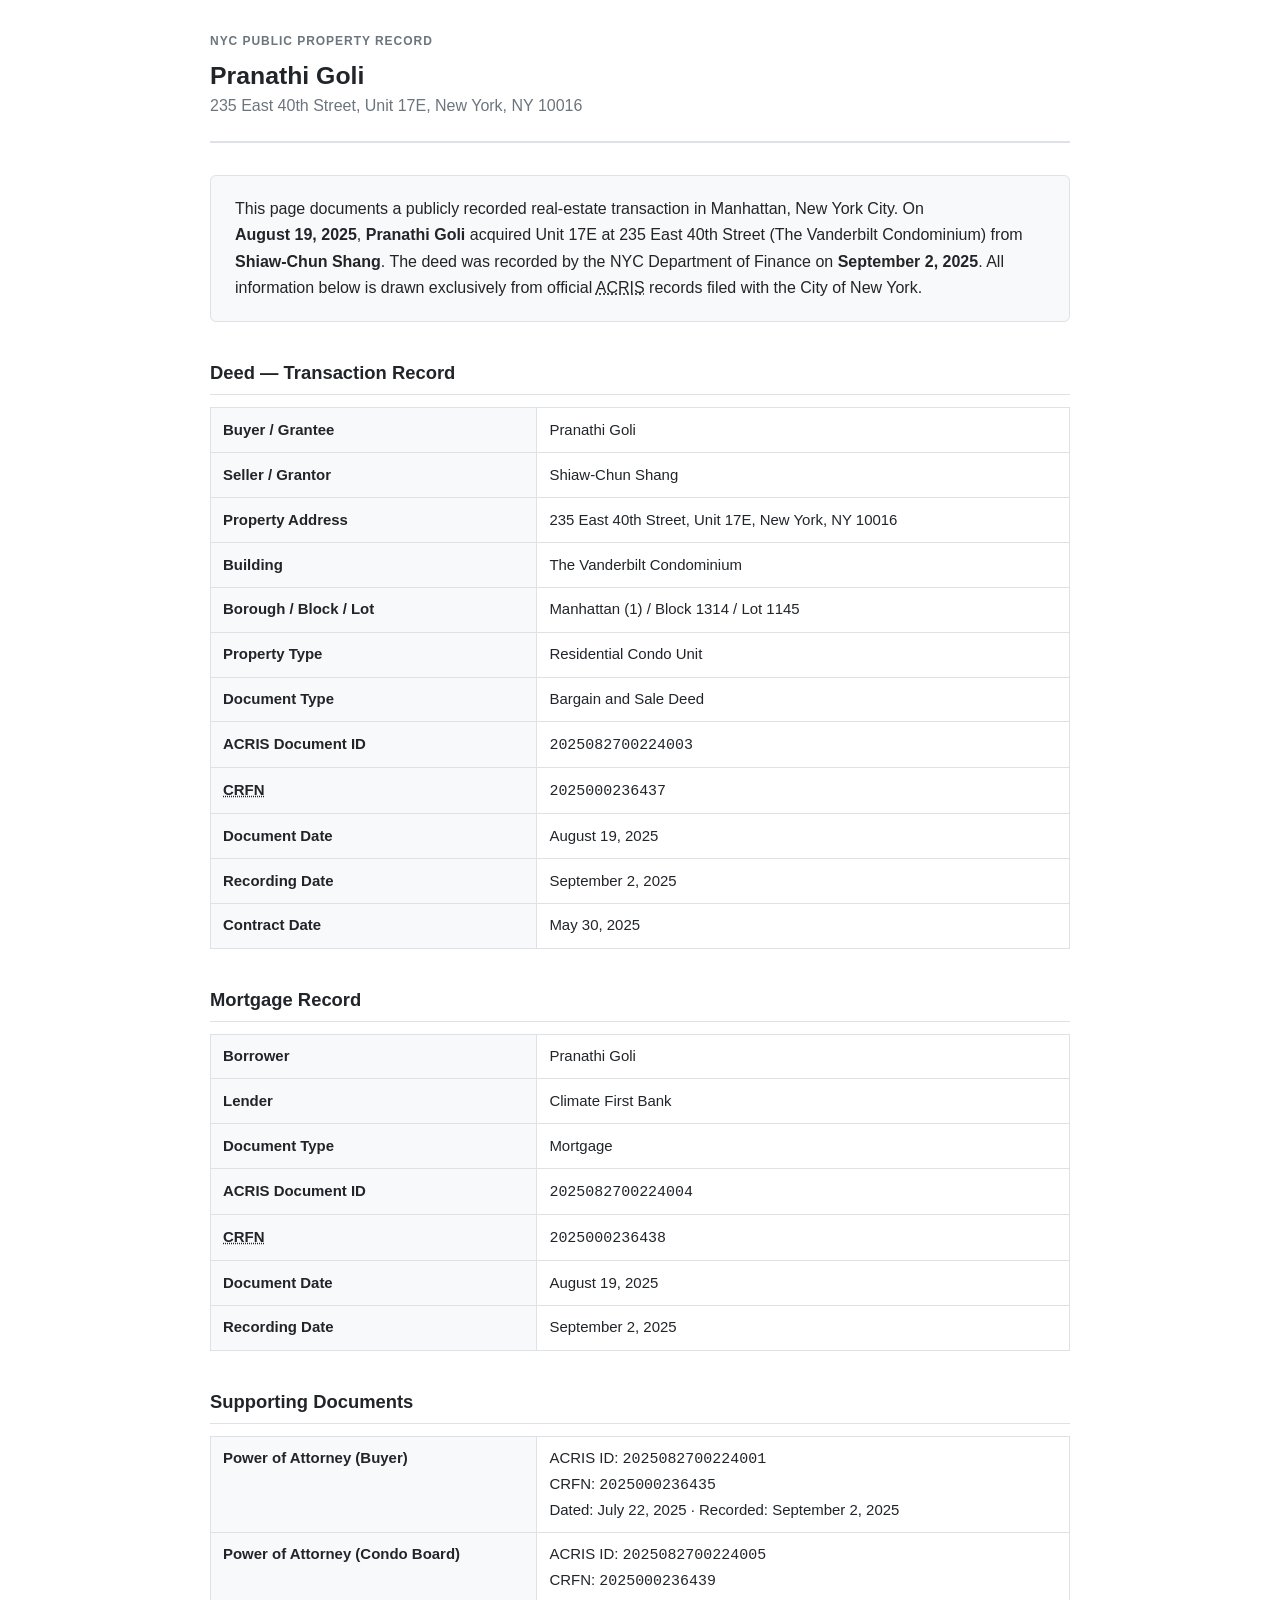
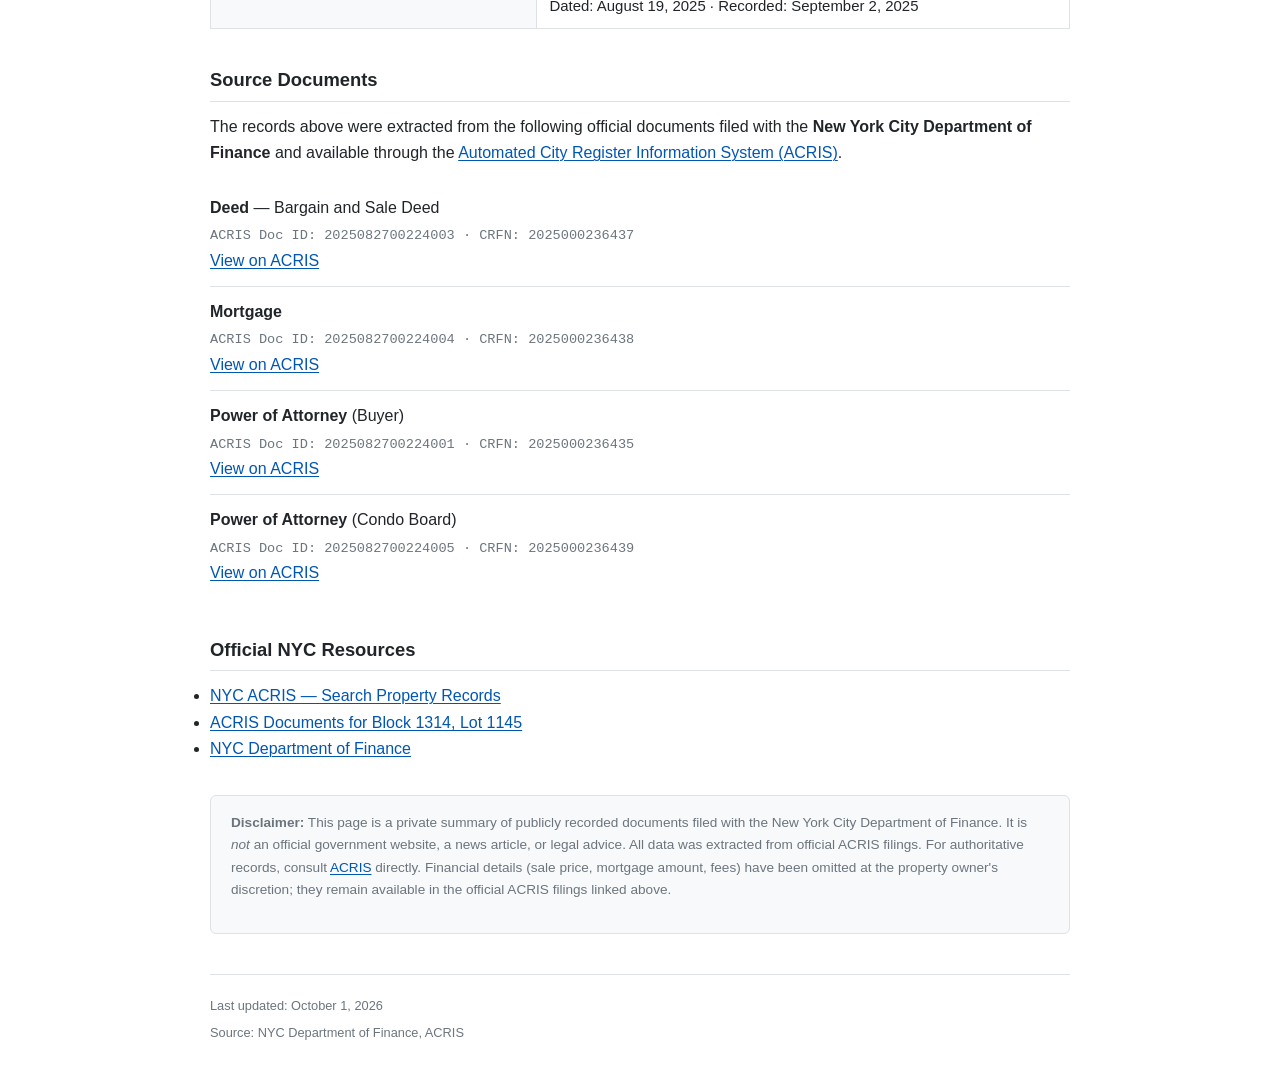
<file: index.html>
<!DOCTYPE html>
<html lang="en">
<head>
  <meta charset="utf-8">
  <meta name="viewport" content="width=device-width, initial-scale=1">
  <title>Pranathi Goli &mdash; 235 East 40th Street, Unit 17E | NYC Property Record</title>
  <meta name="description" content="Public property record for the 2025 transfer of 235 East 40th Street, Unit 17E, New York, NY 10016, to Pranathi Goli, sourced from NYC Department of Finance ACRIS documents.">
  <meta name="robots" content="index, follow">
  <link rel="canonical" href="https://nyc-acris-records.github.io/property-record/">
  <link rel="stylesheet" href="styles.css">

  <!-- Structured Data (Schema.org) -->
  <script type="application/ld+json">
  {
    "@context": "https://schema.org",
    "@type": "WebPage",
    "name": "Pranathi Goli — 235 East 40th Street, Unit 17E | NYC Property Record",
    "description": "Public property record for the 2025 transfer of 235 East 40th Street, Unit 17E, New York, NY 10016, to Pranathi Goli, sourced from NYC Department of Finance ACRIS documents.",
    "url": "https://nyc-acris-records.github.io/property-record/",
    "dateModified": "2026-10-01",
    "inLanguage": "en",
    "about": {
      "@type": "Place",
      "name": "235 East 40th Street, Unit 17E",
      "address": {
        "@type": "PostalAddress",
        "streetAddress": "235 East 40th Street, Unit 17E",
        "addressLocality": "New York",
        "addressRegion": "NY",
        "postalCode": "10016",
        "addressCountry": "US"
      }
    },
    "isPartOf": {
      "@type": "WebSite",
      "name": "NYC Property Record — Pranathi Goli",
      "url": "https://nyc-acris-records.github.io/property-record/"
    }
  }
  </script>
</head>
<body>
  <a class="skip-link" href="#main">Skip to content</a>
  <div class="container">

    <!-- Header -->
    <header class="site-header">
      <p class="site-label">NYC Public Property Record</p>
      <h1>
        Pranathi Goli
        <small>235 East 40th Street, Unit 17E, New York, NY 10016</small>
      </h1>
    </header>

    <main id="main">

      <!-- Summary -->
      <section class="summary" aria-label="Transaction summary">
        <p>
          This page documents a publicly recorded real-estate transaction in
          Manhattan, New York City. On <strong>August&nbsp;19,&nbsp;2025</strong>,
          <strong>Pranathi Goli</strong>
          acquired Unit&nbsp;17E at 235&nbsp;East 40th&nbsp;Street
          (The&nbsp;Vanderbilt Condominium) from
          <strong>Shiaw-Chun&nbsp;Shang</strong>.
          The deed was recorded by the NYC Department of Finance on
          <strong>September&nbsp;2,&nbsp;2025</strong>.
          All information below is drawn exclusively from official
          <abbr title="Automated City Register Information System">ACRIS</abbr>
          records filed with the City of New&nbsp;York.
        </p>
      </section>

      <!-- Deed / Transaction Record -->
      <h2 id="deed">Deed &mdash; Transaction Record</h2>
      <table class="record-table" aria-label="Deed transaction details">
        <tbody>
          <tr>
            <th scope="row">Buyer / Grantee</th>
            <td>Pranathi Goli</td>
          </tr>
          <tr>
            <th scope="row">Seller / Grantor</th>
            <td>Shiaw-Chun Shang</td>
          </tr>
          <tr>
            <th scope="row">Property Address</th>
            <td>235 East 40th Street, Unit 17E, New York, NY 10016</td>
          </tr>
          <tr>
            <th scope="row">Building</th>
            <td>The Vanderbilt Condominium</td>
          </tr>
          <tr>
            <th scope="row">Borough / Block / Lot</th>
            <td>Manhattan (1) / Block 1314 / Lot 1145</td>
          </tr>
          <tr>
            <th scope="row">Property Type</th>
            <td>Residential Condo Unit</td>
          </tr>
          <tr>
            <th scope="row">Document Type</th>
            <td>Bargain and Sale Deed</td>
          </tr>
          <tr>
            <th scope="row">ACRIS Document&nbsp;ID</th>
            <td><code>2025082700224003</code></td>
          </tr>
          <tr>
            <th scope="row"><abbr title="City Register File Number">CRFN</abbr></th>
            <td><code>2025000236437</code></td>
          </tr>
          <tr>
            <th scope="row">Document Date</th>
            <td>August 19, 2025</td>
          </tr>
          <tr>
            <th scope="row">Recording Date</th>
            <td>September 2, 2025</td>
          </tr>
          <tr>
            <th scope="row">Contract Date</th>
            <td>May 30, 2025</td>
          </tr>
        </tbody>
      </table>

      <!-- Mortgage Record -->
      <h2 id="mortgage">Mortgage Record</h2>
      <table class="record-table" aria-label="Mortgage details">
        <tbody>
          <tr>
            <th scope="row">Borrower</th>
            <td>Pranathi Goli</td>
          </tr>
          <tr>
            <th scope="row">Lender</th>
            <td>Climate First Bank</td>
          </tr>
          <tr>
            <th scope="row">Document Type</th>
            <td>Mortgage</td>
          </tr>
          <tr>
            <th scope="row">ACRIS Document&nbsp;ID</th>
            <td><code>2025082700224004</code></td>
          </tr>
          <tr>
            <th scope="row"><abbr title="City Register File Number">CRFN</abbr></th>
            <td><code>2025000236438</code></td>
          </tr>
          <tr>
            <th scope="row">Document Date</th>
            <td>August 19, 2025</td>
          </tr>
          <tr>
            <th scope="row">Recording Date</th>
            <td>September 2, 2025</td>
          </tr>
        </tbody>
      </table>

      <!-- Supporting Documents -->
      <h2 id="supporting-documents">Supporting Documents</h2>
      <table class="record-table" aria-label="Supporting document details">
        <tbody>
          <tr>
            <th scope="row">Power of Attorney (Buyer)</th>
            <td>
              ACRIS&nbsp;ID: <code>2025082700224001</code><br>
              CRFN: <code>2025000236435</code><br>
              Dated: July 22, 2025 &middot; Recorded: September 2, 2025
            </td>
          </tr>
          <tr>
            <th scope="row">Power of Attorney (Condo&nbsp;Board)</th>
            <td>
              ACRIS&nbsp;ID: <code>2025082700224005</code><br>
              CRFN: <code>2025000236439</code><br>
              Dated: August 19, 2025 &middot; Recorded: September 2, 2025
            </td>
          </tr>
        </tbody>
      </table>

      <!-- Source Documents -->
      <h2 id="sources">Source Documents</h2>
      <p>
        The records above were extracted from the following official documents
        filed with the
        <strong>New York City Department of Finance</strong>
        and available through the
        <a href="https://a836-acris.nyc.gov/CP/" rel="noopener">Automated City Register Information System (ACRIS)</a>.
      </p>
      <ul class="doc-list">
        <li>
          <strong>Deed</strong> &mdash; Bargain and Sale Deed<br>
          <span class="doc-id">ACRIS Doc&nbsp;ID: 2025082700224003 &middot; CRFN: 2025000236437</span><br>
          <a href="https://a836-acris.nyc.gov/DS/DocumentSearch/DocumentImageView?doc_id=2025082700224003" rel="noopener">View on ACRIS</a>
        </li>
        <li>
          <strong>Mortgage</strong><br>
          <span class="doc-id">ACRIS Doc&nbsp;ID: 2025082700224004 &middot; CRFN: 2025000236438</span><br>
          <a href="https://a836-acris.nyc.gov/DS/DocumentSearch/DocumentImageView?doc_id=2025082700224004" rel="noopener">View on ACRIS</a>
        </li>
        <li>
          <strong>Power of Attorney</strong> (Buyer)<br>
          <span class="doc-id">ACRIS Doc&nbsp;ID: 2025082700224001 &middot; CRFN: 2025000236435</span><br>
          <a href="https://a836-acris.nyc.gov/DS/DocumentSearch/DocumentImageView?doc_id=2025082700224001" rel="noopener">View on ACRIS</a>
        </li>
        <li>
          <strong>Power of Attorney</strong> (Condo Board)<br>
          <span class="doc-id">ACRIS Doc&nbsp;ID: 2025082700224005 &middot; CRFN: 2025000236439</span><br>
          <a href="https://a836-acris.nyc.gov/DS/DocumentSearch/DocumentImageView?doc_id=2025082700224005" rel="noopener">View on ACRIS</a>
        </li>
      </ul>

      <!-- Official Links -->
      <h2 id="official-links">Official NYC Resources</h2>
      <ul>
        <li><a href="https://a836-acris.nyc.gov/CP/" rel="noopener">NYC ACRIS &mdash; Search Property Records</a></li>
        <li><a href="https://a836-acris.nyc.gov/DS/DocumentSearch/BBLResult?Borough=1&amp;Block=1314&amp;Lot=1145" rel="noopener">ACRIS Documents for Block 1314, Lot 1145</a></li>
        <li><a href="https://www.nyc.gov/site/finance/index.page" rel="noopener">NYC Department of Finance</a></li>
      </ul>

      <!-- Disclaimer -->
      <aside class="disclaimer" aria-label="Disclaimer">
        <p>
          <strong>Disclaimer:</strong> This page is a private summary of publicly
          recorded documents filed with the New York City Department of Finance.
          It is <em>not</em> an official government website, a news article, or
          legal advice. All data was extracted from official ACRIS filings.
          For authoritative records, consult
          <a href="https://a836-acris.nyc.gov/CP/" rel="noopener">ACRIS</a>
          directly. Financial details (sale price, mortgage amount, fees) have
          been omitted at the property owner's discretion; they remain available
          in the official ACRIS filings linked above.
        </p>
      </aside>

    </main>

    <!-- Footer -->
    <footer class="site-footer">
      <p>Last updated: October 1, 2026</p>
      <p>Source: NYC Department of Finance, ACRIS</p>
    </footer>

  </div>
</body>
</html>
</file>
<file: styles.css>
/* === Reset & Base === */
*,
*::before,
*::after {
  box-sizing: border-box;
  margin: 0;
  padding: 0;
}

:root {
  --color-bg: #ffffff;
  --color-surface: #f8f9fa;
  --color-border: #dee2e6;
  --color-text: #212529;
  --color-text-secondary: #6c757d;
  --color-link: #0056b3;
  --color-link-hover: #003d80;
  --color-accent: #0d6efd;
  --color-accent-light: #e7f1ff;
  --font-sans: -apple-system, BlinkMacSystemFont, "Segoe UI", Roboto, "Helvetica Neue", Arial, sans-serif;
  --font-mono: "SFMono-Regular", Consolas, "Liberation Mono", Menlo, monospace;
  --max-width: 860px;
  --gutter: 16px;
}

html {
  font-size: 16px;
  -webkit-text-size-adjust: 100%;
}

body {
  font-family: var(--font-sans);
  color: var(--color-text);
  background-color: var(--color-bg);
  line-height: 1.65;
  padding: 0 var(--gutter);
}

/* === Layout === */
.container {
  max-width: var(--max-width);
  margin: 0 auto;
  padding: 2rem 0 3rem;
}

/* === Header === */
.site-header {
  border-bottom: 2px solid var(--color-border);
  padding-bottom: 1.5rem;
  margin-bottom: 2rem;
}

.site-label {
  font-size: 0.75rem;
  font-weight: 600;
  letter-spacing: 0.08em;
  text-transform: uppercase;
  color: var(--color-text-secondary);
  margin-bottom: 0.5rem;
}

h1 {
  font-size: 1.55rem;
  font-weight: 700;
  line-height: 1.3;
  color: var(--color-text);
}

h1 small {
  display: block;
  font-size: 1rem;
  font-weight: 400;
  color: var(--color-text-secondary);
  margin-top: 0.25rem;
}

/* === Sections === */
h2 {
  font-size: 1.15rem;
  font-weight: 700;
  margin: 2.25rem 0 0.75rem;
  padding-bottom: 0.35rem;
  border-bottom: 1px solid var(--color-border);
}

p {
  margin-bottom: 1rem;
}

/* === Summary box === */
.summary {
  background: var(--color-surface);
  border: 1px solid var(--color-border);
  border-radius: 6px;
  padding: 1.25rem 1.5rem;
  margin-bottom: 2rem;
}

.summary p {
  margin-bottom: 0;
}

/* === Table === */
.record-table {
  width: 100%;
  border-collapse: collapse;
  margin-bottom: 1.5rem;
  font-size: 0.935rem;
}

.record-table caption {
  text-align: left;
  font-weight: 600;
  font-size: 1rem;
  padding-bottom: 0.5rem;
}

.record-table th,
.record-table td {
  text-align: left;
  padding: 0.6rem 0.75rem;
  border: 1px solid var(--color-border);
  vertical-align: top;
}

.record-table th {
  background: var(--color-surface);
  font-weight: 600;
  white-space: nowrap;
  width: 38%;
}

.record-table td {
  background: var(--color-bg);
}

/* === Document list === */
.doc-list {
  list-style: none;
  padding: 0;
}

.doc-list li {
  padding: 0.75rem 0;
  border-bottom: 1px solid var(--color-border);
}

.doc-list li:last-child {
  border-bottom: none;
}

.doc-id {
  font-family: var(--font-mono);
  font-size: 0.85rem;
  color: var(--color-text-secondary);
}

/* === Links === */
a {
  color: var(--color-link);
  text-decoration: underline;
  text-decoration-thickness: 1px;
  text-underline-offset: 2px;
}

a:hover,
a:focus {
  color: var(--color-link-hover);
}

/* === Disclaimer / Footer === */
.disclaimer {
  background: var(--color-surface);
  border: 1px solid var(--color-border);
  border-radius: 6px;
  padding: 1rem 1.25rem;
  font-size: 0.85rem;
  color: var(--color-text-secondary);
  margin-top: 2rem;
}

.site-footer {
  margin-top: 2.5rem;
  padding-top: 1.25rem;
  border-top: 1px solid var(--color-border);
  font-size: 0.8rem;
  color: var(--color-text-secondary);
}

.site-footer p {
  margin-bottom: 0.35rem;
}

/* === Responsive === */
@media (max-width: 600px) {
  h1 {
    font-size: 1.3rem;
  }

  .record-table th,
  .record-table td {
    display: block;
    width: 100%;
    border: none;
    padding: 0.3rem 0;
  }

  .record-table th {
    background: none;
    font-size: 0.8rem;
    color: var(--color-text-secondary);
    text-transform: uppercase;
    letter-spacing: 0.04em;
    padding-top: 0.75rem;
  }

  .record-table td {
    padding-bottom: 0.5rem;
    border-bottom: 1px solid var(--color-border);
  }

  .record-table tr:last-child td:last-child {
    border-bottom: none;
  }
}

/* === Skip link (accessibility) === */
.skip-link {
  position: absolute;
  top: -100%;
  left: 0;
  padding: 0.5rem 1rem;
  background: var(--color-accent);
  color: #fff;
  text-decoration: none;
  z-index: 1000;
}

.skip-link:focus {
  top: 0;
}
</file>
